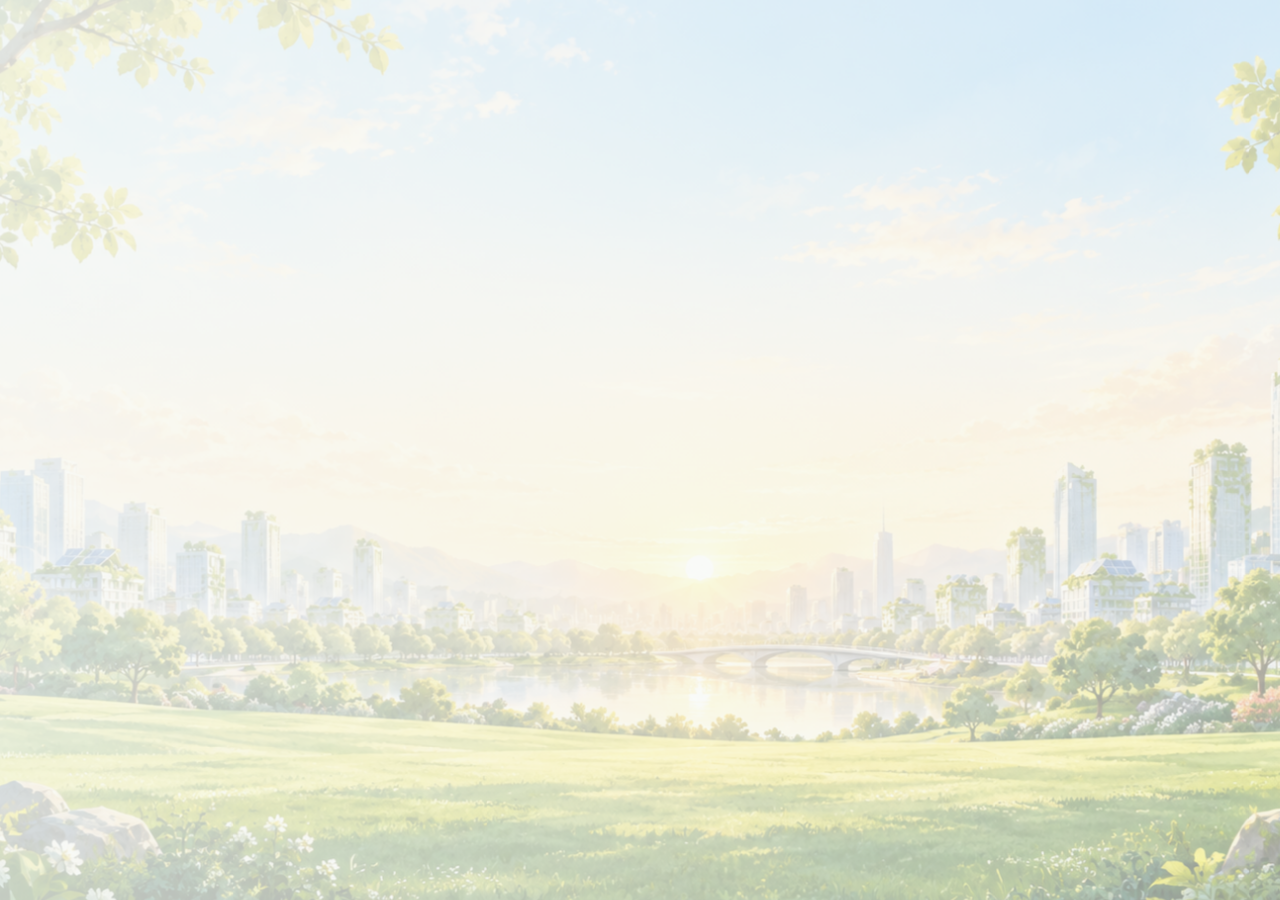
<file: index.html>
<!doctype html>
<html lang="en">
<head>
  <meta charset="utf-8" />
  <meta name="viewport" content="width=device-width, initial-scale=1, viewport-fit=cover" />
  <meta name="theme-color" content="#0b7a3b" />
  <meta name="description" content="Recity — reuse it or report it." />
  <link rel="manifest" href="manifest.json" />
  <link rel="icon" href="assets/icons/recity-mark.svg" type="image/svg+xml" />
  <link rel="stylesheet" href="css/variables.css" />
  <link rel="stylesheet" href="css/base.css" />
  <link rel="stylesheet" href="css/recity-background.css" />
  <link rel="stylesheet" href="css/components.css" />
  <link rel="stylesheet" href="css/live.css" />
  <link rel="stylesheet" href="css/responsive.css" />
  <title>Recity — Reuse it or report it</title>
</head>
<body>
  <a class="skip-link" href="#app">Skip to content</a>
  <div id="app" aria-live="polite"></div>
  <div id="toast-region" class="toast-region" aria-live="assertive" aria-atomic="true"></div>
  <script type="module" src="js/app.js"></script>
</body>
</html>
</file>
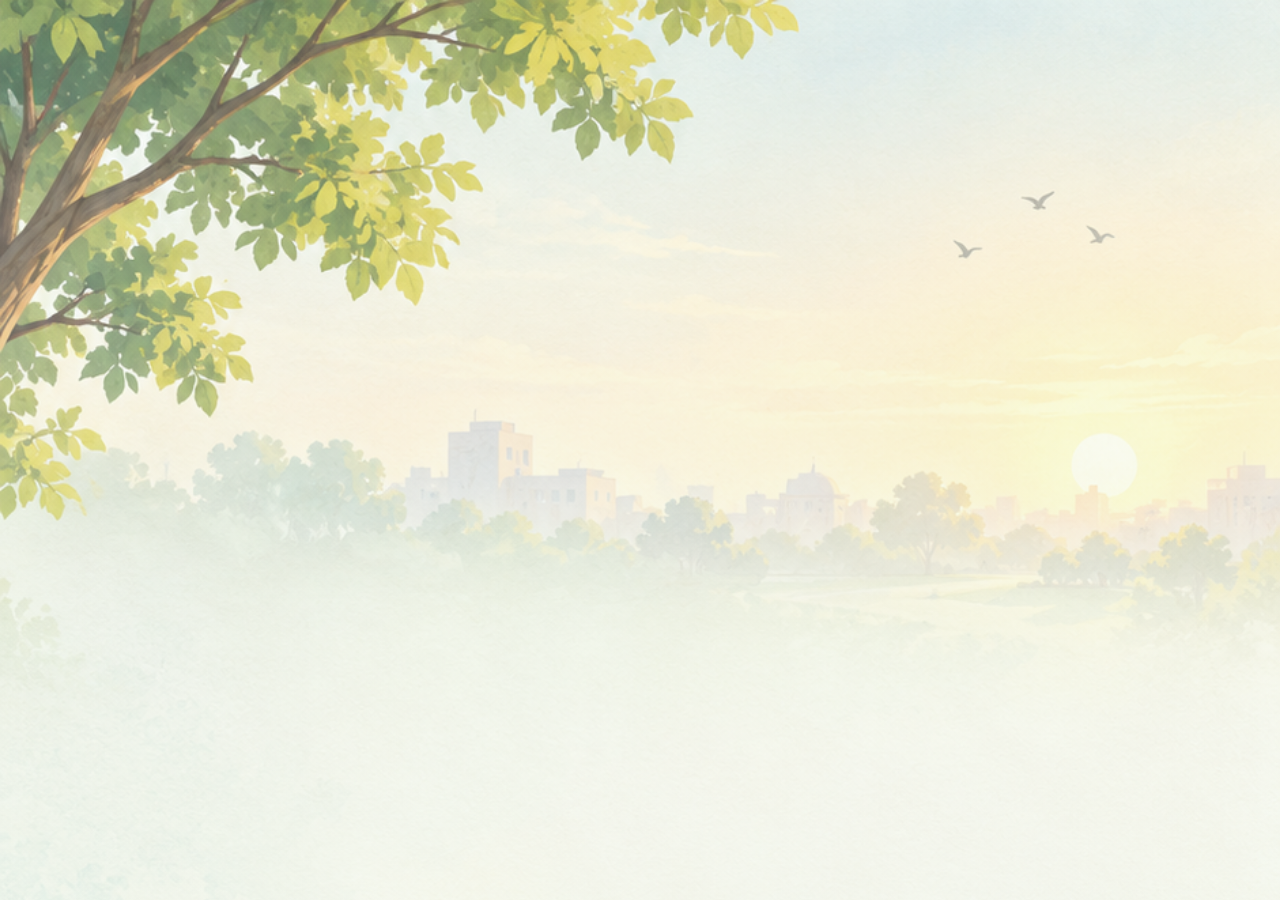
<file: operations/index.html>
<!doctype html>
<html lang="en">
<head>
  <meta charset="utf-8">
  <meta name="viewport" content="width=device-width, initial-scale=1, viewport-fit=cover">
  <meta name="theme-color" content="#08743a">
  <meta name="description" content="ReCity Operations — mobile waste collection dispatch.">
  <link rel="stylesheet" href="css/styles.css">
  <link rel="stylesheet" href="css/entry.css">
  <link rel="stylesheet" href="css/workflow.css">
  <link rel="stylesheet" href="css/theme.css">
  <link rel="stylesheet" href="css/birds.css">
  <link rel="stylesheet" href="css/theme-contrast.css">
  <title>ReCity Operations</title>
</head>
<body>
  <div class="city-sky" aria-hidden="true"><span class="bird bird-one">🕊</span><span class="bird bird-two">🕊</span><span class="bird bird-three">🕊</span></div>
  <main id="app" aria-live="polite"></main>
  <div id="toast" class="toast" role="status" aria-live="polite"></div>
  <script type="module" src="js/app.js"></script>
</body>
</html>
</file>
<file: css/variables.css>
:root { --primary:#0b7a3b; --primary-2:#22c55e; --primary-soft:#e8f7ec; --bg:#f8faf7; --surface:#fff; --surface-2:#f1f5f2; --text:#111827; --muted:#667085; --line:#e5e9e5; --success:#16a34a; --warning:#d97706; --danger:#dc2626; --danger-soft:#fff0ee; --shadow:0 12px 34px rgba(25,52,35,.09); --radius:20px; --radius-sm:13px; --font:Inter, ui-sans-serif, system-ui, -apple-system, BlinkMacSystemFont, "Segoe UI", sans-serif; }
[data-theme="dark"] { --bg:#101814; --surface:#18231c; --surface-2:#223127; --text:#eff7ef; --muted:#b5c2b7; --line:#314237; --primary-soft:#173e26; --danger-soft:#442625; --shadow:0 15px 36px rgba(0,0,0,.27); }
</file>
<file: css/base.css>
*{box-sizing:border-box} html{background:var(--bg)} body{margin:0;background:transparent;color:var(--text);font-family:var(--font);font-size:15px;line-height:1.5;isolation:isolate} body:before{content:"";position:fixed;z-index:0;inset:0;pointer-events:none;background:linear-gradient(120deg,rgba(248,250,247,.91),rgba(248,250,247,.7)),url("../assets/images/clean-city-background.png") center/cover no-repeat;animation:city-drift 24s ease-in-out infinite alternate;transform:scale(1.035);transform-origin:center} #app,.toast-region,.skip-link{position:relative;z-index:1} button,input,select{font:inherit} button{cursor:pointer} button:focus-visible,a:focus-visible,input:focus-visible{outline:3px solid #86efac;outline-offset:3px} .skip-link{position:absolute;left:12px;top:-50px;background:var(--text);color:var(--surface);padding:9px 14px;border-radius:8px;z-index:99}.skip-link:focus{top:10px} h1,h2,h3,p{margin-top:0} h1{font-size:clamp(1.85rem,5vw,2.6rem);line-height:1.08;letter-spacing:-.045em} h2{font-size:1.35rem;letter-spacing:-.025em} h3{font-size:1rem;margin-bottom:.4rem} p{color:var(--muted)} .app-shell{min-height:100vh;max-width:1220px;margin:auto;padding:0 16px 94px}.screen{animation:enter .25s ease}@keyframes enter{from{opacity:.1;transform:translateY(7px)}to{opacity:1;transform:none}} @keyframes city-drift{from{background-position:48% 50%;transform:scale(1.035)}to{background-position:52% 46%;transform:scale(1.08)}} .eyebrow{font-size:.72rem;font-weight:800;letter-spacing:.09em;text-transform:uppercase;color:var(--primary)} .muted{color:var(--muted)} .sr-only{position:absolute;width:1px;height:1px;padding:0;margin:-1px;overflow:hidden;clip:rect(0,0,0,0);white-space:nowrap;border:0}

[data-theme="dark"] body:before{background-image:linear-gradient(120deg,rgba(16,24,20,.89),rgba(16,24,20,.7)),url("../assets/images/clean-city-background.png");filter:saturate(.8) brightness(.65)}
@media (prefers-reduced-motion:reduce){body:before{animation:none;transform:none}.screen,.toast{animation:none}}
</file>
<file: css/recity-background.css>
/* ReCity's clean green smart-city background, kept separate for easy tuning. */
body::before {
  background-image:
    linear-gradient(120deg, rgba(248, 250, 247, .86), rgba(248, 250, 247, .58)),
    url("../assets/images/recity-smart-green-city.png");
}

[data-theme="dark"] body::before {
  background-image:
    linear-gradient(120deg, rgba(16, 24, 20, .84), rgba(16, 24, 20, .62)),
    url("../assets/images/recity-smart-green-city.png");
}
</file>
<file: css/components.css>
.topbar{height:76px;display:flex;align-items:center;justify-content:space-between;gap:12px}.brand{display:flex;align-items:center;gap:10px;font-size:1.25rem;font-weight:850;letter-spacing:-.04em}.brand-mark{width:39px;height:39px;border-radius:13px;background:var(--primary);display:grid;place-items:center;color:white;font-size:21px}.top-actions{display:flex;gap:8px;align-items:center}.icon-btn{border:1px solid var(--line);color:var(--text);background:var(--surface);border-radius:12px;min-width:41px;height:41px;padding:0 10px}.lang-btn{font-weight:750;font-size:.78rem}.hero{background:linear-gradient(135deg,#075c2e,#0b7a3b 54%,#1aae5a);color:#fff;border-radius:27px;padding:27px;position:relative;overflow:hidden;box-shadow:var(--shadow)}.hero:after{content:"";position:absolute;width:200px;height:200px;border:35px solid rgba(255,255,255,.11);border-radius:50%;right:-77px;top:-70px}.hero p{color:#e9f8ec;max-width:430px}.hero h1{max-width:450px;margin:6px 0 13px}.hero .eyebrow{color:#bdf8c9}.btn{border:0;border-radius:13px;padding:13px 17px;min-height:47px;font-weight:800;transition:.18s transform,.18s background;display:inline-flex;align-items:center;justify-content:center;gap:8px;text-decoration:none}.btn:hover{transform:translateY(-1px)}.btn-primary{background:var(--primary);color:#fff}.hero .btn-primary{background:#fff;color:#087139}.btn-secondary{background:var(--primary-soft);color:var(--primary)}.btn-ghost{background:transparent;color:var(--text);border:1px solid var(--line)}.btn-danger{background:var(--danger);color:white}.btn-wide{width:100%}.section{margin-top:28px}.section-title{display:flex;justify-content:space-between;align-items:center;gap:10px;margin-bottom:13px}.section-title h2{margin:0}.text-link{border:0;background:none;color:var(--primary);font-weight:750;padding:6px}.card{background:var(--surface);border:1px solid var(--line);box-shadow:var(--shadow);border-radius:var(--radius);padding:18px}.identity{display:flex;align-items:center;gap:13px}.avatar{width:53px;height:53px;border-radius:18px;display:grid;place-items:center;background:var(--primary-soft);font-size:27px;flex:none}.identity h3{margin:0}.identity p{font-size:.84rem;margin:2px 0 0}.points{margin-left:auto;text-align:right}.points strong{color:var(--primary);font-size:1.14rem}.metric-grid{display:grid;grid-template-columns:repeat(3,1fr);gap:9px}.metric{background:var(--surface);border:1px solid var(--line);border-radius:15px;padding:13px 10px}.metric strong{display:block;font-size:1.1rem}.metric span{font-size:.72rem;color:var(--muted);line-height:1.2;display:block;margin-top:3px}.action-grid{display:grid;grid-template-columns:repeat(4,1fr);gap:9px}.quick-action{min-height:89px;border:1px solid var(--line);background:var(--surface);color:var(--text);border-radius:15px;padding:10px 5px;font-size:.72rem;font-weight:750}.quick-action span{font-size:20px;display:block;margin-bottom:5px}.activity{display:flex;gap:11px;align-items:center;padding:11px 0;border-bottom:1px solid var(--line)}.activity:last-child{border:0}.activity-icon{width:35px;height:35px;border-radius:11px;background:var(--surface-2);display:grid;place-items:center}.activity div{flex:1}.activity p{font-size:.78rem;margin:1px 0}.bottom-nav{position:fixed;z-index:5;bottom:0;left:0;right:0;background:color-mix(in srgb,var(--surface) 94%,transparent);backdrop-filter:blur(15px);border-top:1px solid var(--line);display:flex;justify-content:center}.bottom-nav-inner{display:flex;max-width:600px;flex:1;justify-content:space-around}.nav-item{border:0;background:transparent;color:var(--muted);min-height:70px;min-width:64px;font-size:.66rem;font-weight:700}.nav-item span{font-size:19px;display:block}.nav-item.active{color:var(--primary)}.page-head{display:flex;gap:13px;align-items:center;margin:14px 0 21px}.back-btn{border:0;background:var(--surface);color:var(--text);border:1px solid var(--line);height:42px;width:42px;border-radius:13px;font-size:20px}.page-head h1{font-size:1.6rem;margin:0}.photo-stage{min-height:280px;border-radius:24px;border:2px dashed #9bcaaa;background:linear-gradient(145deg,var(--primary-soft),var(--surface));display:flex;align-items:center;justify-content:center;flex-direction:column;text-align:center;padding:24px}.photo-stage .photo-emoji{font-size:56px}.photo-stage p{max-width:280px;margin:8px 0 0}.button-stack{display:grid;gap:10px;margin-top:16px}.preview-photo,.waste-photo{width:100%;height:235px;object-fit:cover;border-radius:20px;background:linear-gradient(145deg,#70b898,#d7e8d7);display:grid;place-items:center;font-size:64px}.preview-photo{position:relative;overflow:hidden}.preview-photo:before,.waste-photo:before{content:"♻";color:white;text-shadow:0 3px 8px #1b5d38}.loading{text-align:center;padding:43px 15px}.spinner{width:54px;height:54px;border:5px solid var(--primary-soft);border-top-color:var(--primary);border-radius:50%;margin:0 auto 23px;animation:spin .8s linear infinite}@keyframes spin{to{transform:rotate(360deg)}}.stages{margin:22px auto 0;max-width:340px;text-align:left}.stage{display:flex;gap:10px;padding:10px;color:var(--muted)}.stage.active{color:var(--primary);font-weight:750}.stage.active:before{content:"✓";color:white;background:var(--primary);width:22px;height:22px;border-radius:50%;display:grid;place-items:center;font-size:.7rem}.stage:not(.active):before{content:"";width:20px;height:20px;border:1px solid var(--line);border-radius:50%}.analysis-banner{background:var(--primary-soft);border-radius:16px;padding:14px;color:var(--text)}.analysis-banner p{margin:3px 0 0}.waste-item{display:flex;gap:12px;padding:14px 0;border-bottom:1px solid var(--line)}.waste-item:last-child{border:0}.waste-thumb{height:52px;width:52px;border-radius:14px;display:grid;place-items:center;background:var(--surface-2);font-size:26px}.waste-item div{flex:1}.waste-item h3{margin:0}.waste-item p{margin:2px 0;font-size:.8rem}.badge{font-size:.69rem;padding:4px 8px;border-radius:999px;font-weight:800;white-space:nowrap;align-self:start}.badge.success{background:#dcfce7;color:#166534}.badge.warning{background:#fef3c7;color:#92400e}.badge.danger{background:#fee2e2;color:#991b1b}.badge.neutral{background:var(--surface-2);color:var(--muted)}.detail-grid{display:grid;grid-template-columns:repeat(2,1fr);gap:9px}.detail{background:var(--surface-2);padding:11px;border-radius:12px}.detail span{display:block;font-size:.7rem;color:var(--muted)}.detail strong{font-size:.86rem}.info-block{padding:15px 0;border-bottom:1px solid var(--line)}.info-block:last-child{border:0}.idea{border-radius:14px;background:var(--surface-2);padding:12px;margin-top:8px}.idea small{color:var(--muted);display:block;margin-top:3px}.warning-box{background:var(--danger-soft);border:1px solid #fecaca;color:var(--text);border-radius:15px;padding:15px}.warning-box p{color:inherit;margin:5px 0 0}.choice-grid{display:grid;gap:10px}.choice{border:1px solid var(--line);border-radius:16px;background:var(--surface);text-align:left;padding:15px;color:var(--text)}.choice.selected{border:2px solid var(--primary);background:var(--primary-soft)}.choice strong{display:block}.choice span{color:var(--muted);font-size:.84rem}.chip-row{display:flex;flex-wrap:wrap;gap:8px}.chip{border:1px solid var(--line);background:var(--surface);color:var(--text);padding:9px 12px;border-radius:999px;font-weight:700;font-size:.82rem}.chip.selected{background:var(--primary);border-color:var(--primary);color:white}.step{display:flex;gap:12px;margin:16px 0}.step-num{width:28px;height:28px;background:var(--primary);color:white;border-radius:50%;display:grid;place-items:center;font-weight:800;flex:none}.form-field{display:grid;gap:6px;margin-bottom:14px}.form-field label{font-weight:750;font-size:.84rem}.form-field input,.form-field select{border:1px solid var(--line);background:var(--surface);color:var(--text);padding:12px;border-radius:12px;width:100%}.map{height:205px;border-radius:18px;background:#dceedd;overflow:hidden;position:relative;background-image:linear-gradient(27deg,transparent 47%,#c6d9c5 48%,#c6d9c5 51%,transparent 52%),linear-gradient(118deg,transparent 42%,#c4dbc7 43%,#c4dbc7 47%,transparent 48%)}.map:after{content:"";position:absolute;background:#75b58a;width:250px;height:25px;transform:rotate(-26deg);top:87px;left:-22px;border-radius:30px;opacity:.8}.marker{position:absolute;z-index:1;display:grid;place-items:center;width:30px;height:30px;background:var(--danger);color:white;border:3px solid white;border-radius:50%}.report-card{display:flex;gap:12px;align-items:center;padding:12px 0;border-bottom:1px solid var(--line)}.report-card:last-child{border:0}.report-img{width:57px;height:57px;border-radius:14px;background:var(--surface-2);display:grid;place-items:center;font-size:27px}.report-card div{flex:1}.report-card h3{margin:0;font-size:.92rem}.report-card p{font-size:.76rem;margin:2px 0}.success-hero{text-align:center;padding:22px}.success-mark{width:66px;height:66px;border-radius:50%;background:#dcfce7;color:var(--success);display:grid;place-items:center;font-size:34px;margin:0 auto 14px}.progress-track{height:9px;background:var(--surface-2);border-radius:999px;overflow:hidden}.progress-fill{height:100%;background:linear-gradient(90deg,var(--primary),var(--primary-2));border-radius:inherit}.impact-hero{background:linear-gradient(135deg,#e3f8e8,#fff3d4);border-radius:22px;padding:19px}.impact-hero h2{font-size:2rem;margin:0}.municipal-layout{display:grid;gap:18px}.dashboard-kpis{display:grid;grid-template-columns:repeat(2,1fr);gap:10px}.kpi{padding:15px;border-radius:16px;background:var(--surface);border:1px solid var(--line)}.kpi strong{font-size:1.6rem;display:block}.kpi span{font-size:.78rem;color:var(--muted)}.alert{display:flex;gap:10px;align-items:center;background:#fff7df;border:1px solid #f6d878;color:#674e00;padding:12px;border-radius:14px}.alert p{color:inherit;font-size:.8rem;margin:1px 0}.municipal-list .report-card{cursor:pointer}.toast-region{position:fixed;z-index:20;bottom:92px;left:16px;right:16px;pointer-events:none}.toast{max-width:420px;margin:auto;background:#123a24;color:#fff;padding:13px 16px;border-radius:14px;box-shadow:var(--shadow);animation:enter .2s ease}.empty{text-align:center;padding:35px 15px}.empty div{font-size:36px}.empty p{max-width:290px;margin:auto}.segmented{display:flex;padding:4px;background:var(--surface-2);border-radius:12px;gap:4px}.segmented button{flex:1;border:0;background:transparent;color:var(--muted);padding:8px;border-radius:9px;font-weight:750;font-size:.8rem}.segmented button.active{background:var(--surface);color:var(--primary);box-shadow:0 1px 3px rgba(0,0,0,.08)}
</file>
<file: css/live.css>
.preview-photo.has-image:before { display: none; }
.preview-photo img { position: absolute; inset: 0; width: 100%; height: 100%; object-fit: cover; }
</file>
<file: css/responsive.css>
@media (min-width:700px){.app-shell{padding:0 30px 40px}.bottom-nav{display:none}.hero{padding:39px}.home-grid{display:grid;grid-template-columns:1.15fr .85fr;gap:17px}.home-grid .section{margin-top:0}.quick-action{min-height:100px}.municipal-layout{grid-template-columns:1.1fr .9fr}.dashboard-kpis{grid-template-columns:repeat(4,1fr)}.map{height:330px}.photo-stage{min-height:350px}.detail-grid{grid-template-columns:repeat(3,1fr)}}
@media (min-width:980px){.app-shell{padding:0 48px 55px}.citizen-content{max-width:760px;margin:auto}.municipal-content{max-width:none}.hero h1{font-size:3rem}.topbar{height:88px}.action-grid{gap:12px}}
</file>
<file: operations/css/styles.css>
:root{--green:#08743a;--green-2:#159451;--soft:#e8f7eb;--bg:#f5f9f5;--ink:#102218;--muted:#657668;--line:#dce8de;--card:#fff;--warning:#a46309;--warning-soft:#fff4db;--danger:#c44536;--shadow:0 12px 28px rgba(21,65,35,.1);font-family:Inter,ui-sans-serif,system-ui,-apple-system,"Segoe UI",sans-serif;color:var(--ink);background:var(--bg)}*{box-sizing:border-box}body{margin:0;background:linear-gradient(145deg,#f8fbf7,#eef7ef);min-height:100vh}button{font:inherit;cursor:pointer}button:focus-visible{outline:3px solid #76d894;outline-offset:3px}.shell{width:min(100%,720px);min-height:100vh;margin:auto;background:var(--bg);padding:16px 16px 88px}.top{display:flex;align-items:center;justify-content:space-between;gap:14px;margin:6px 0 20px}.brand{display:flex;align-items:center;gap:9px;font-size:19px;font-weight:850;letter-spacing:-.04em;color:var(--green)}.mark{display:grid;place-items:center;width:33px;height:33px;border-radius:10px;background:var(--green);color:white}.mode{border:1px solid var(--line);background:var(--card);color:var(--green);padding:9px 11px;border-radius:10px;font-size:12px;font-weight:800}.eyebrow{font-size:11px;letter-spacing:.09em;text-transform:uppercase;font-weight:850;color:var(--green);margin:0 0 6px}h1{font-size:28px;line-height:1.05;letter-spacing:-.055em;margin:0 0 8px}h2{font-size:17px;letter-spacing:-.025em;margin:0}p{color:var(--muted);font-size:13px;line-height:1.5;margin:0}.availability{display:flex;align-items:center;justify-content:space-between;background:var(--soft);border:1px solid #cbe9d0;border-radius:16px;padding:14px;margin:20px 0 14px}.availability b{display:block;color:var(--green);font-size:14px}.availability small{display:block;color:var(--muted);font-size:11px;margin-top:3px}.switch{width:47px;height:27px;border:0;border-radius:999px;padding:3px;background:#aebbb0}.switch.on{background:var(--green)}.switch i{display:block;width:21px;height:21px;border-radius:50%;background:white;transition:transform .18s}.switch.on i{transform:translateX(20px)}.map{height:190px;border-radius:20px;position:relative;overflow:hidden;background:linear-gradient(29deg,transparent 46%,#d1dbcf 47%,#d1dbcf 51%,transparent 52%),linear-gradient(117deg,transparent 43%,#e2e9dc 44%,#e2e9dc 48%,transparent 49%),#e8f0e4}.map:before{content:"";position:absolute;inset:0;background:radial-gradient(circle at 18% 24%,#acd6aa 0 25px,transparent 26px),radial-gradient(circle at 80% 35%,#b7dbb4 0 36px,transparent 37px),radial-gradient(circle at 66% 83%,#afd2a9 0 38px,transparent 39px)}.map-label{position:absolute;z-index:1;left:13px;top:13px;background:#ffffffd9;border-radius:9px;padding:6px 8px;font-size:10px;font-weight:800;color:#52705a}.pin{position:absolute;z-index:2;width:27px;height:27px;border-radius:50% 50% 50% 0;transform:rotate(-45deg);background:var(--green);box-shadow:0 4px 9px #153d2555}.pin:after{content:"";position:absolute;width:8px;height:8px;border-radius:50%;background:white;left:10px;top:10px}.pin.report{left:59%;top:38%;background:var(--danger)}.radius{position:absolute;left:17%;top:38%;width:136px;height:136px;border:2px solid #07803e66;border-radius:50%;background:#07803e17}.card{background:var(--card);border:1px solid var(--line);box-shadow:var(--shadow);border-radius:17px;padding:15px;margin-top:14px}.section-head{display:flex;justify-content:space-between;align-items:center;gap:10px;margin:22px 0 8px}.pill{font-size:10px;font-weight:850;padding:4px 7px;border-radius:999px;background:var(--soft);color:var(--green)}.alert-card{border-color:#f0d191;background:linear-gradient(130deg,#fffaf0,#fff)}.alert-card .distance{font-size:12px;font-weight:800;color:var(--warning)}.alert-card h2{margin:7px 0 5px}.actions{display:flex;gap:9px;margin-top:13px}.btn{border:0;border-radius:12px;padding:12px 14px;font-weight:800;font-size:13px;min-height:44px}.btn.primary{background:var(--green);color:white}.btn.secondary{background:transparent;border:1px solid var(--green);color:var(--green)}.actions .btn{flex:1}.task{display:flex;gap:11px;align-items:center;padding:12px 0;border-bottom:1px solid #edf1ed}.task:last-child{border:0;padding-bottom:0}.task-icon{width:40px;height:40px;border-radius:13px;background:var(--soft);display:grid;place-items:center;font-size:20px}.task div{flex:1}.task b{display:block;font-size:13px}.task small{font-size:11px;color:var(--muted)}.nav{position:fixed;z-index:4;bottom:0;left:0;right:0;display:flex;justify-content:center;background:#ffffffed;backdrop-filter:blur(12px);border-top:1px solid var(--line)}.nav-inner{width:min(100%,720px);display:flex;justify-content:space-around}.nav button{border:0;background:transparent;color:var(--muted);padding:11px 7px 10px;min-width:62px;font-size:10px;font-weight:750}.nav button span{display:block;font-size:19px;margin-bottom:2px}.nav button.active{color:var(--green)}.map-large{height:255px}.report-list{display:grid;gap:9px;margin-top:14px}.report{border:1px solid var(--line);border-radius:14px;padding:13px;background:var(--card)}.report b{display:block;font-size:13px}.report small{display:block;color:var(--muted);margin:4px 0 9px;font-size:11px}.report footer{display:flex;justify-content:space-between;align-items:center;gap:8px}.status{font-size:10px;font-weight:800;padding:4px 7px;border-radius:999px;background:var(--warning-soft);color:var(--warning)}.status.assigned{background:var(--soft);color:var(--green)}.assign{border:1px solid var(--green);background:transparent;color:var(--green);border-radius:9px;padding:7px 9px;font-size:11px;font-weight:800}.points{text-align:center;padding:23px;background:linear-gradient(135deg,#e3f7e7,#f8fff8)}.points strong{display:block;font-size:38px;color:var(--green);letter-spacing:-.06em}.points small{color:var(--muted);font-size:12px}.progress{height:8px;background:#dcecdf;border-radius:999px;overflow:hidden;margin:13px 0 5px}.progress i{display:block;height:100%;width:55%;background:linear-gradient(90deg,var(--green),var(--green-2));border-radius:inherit}.empty{padding:42px 15px;text-align:center}.empty div{font-size:40px}.toast{position:fixed;z-index:10;left:50%;bottom:78px;transform:translateX(-50%);width:min(90%,390px);background:#153d25;color:white;border-radius:12px;padding:12px 14px;font-size:12px;font-weight:700;box-shadow:var(--shadow);opacity:0;pointer-events:none;transition:.2s}.toast.show{opacity:1}@media(min-width:700px){.shell{padding-top:28px}.map{height:260px}.nav{display:none}.shell{padding-bottom:40px}}
</file>
<file: operations/css/entry.css>
.entry{padding-top:26px}.entry-option{width:100%;display:flex;align-items:center;gap:12px;text-align:left;margin-top:14px;padding:16px;border:1px solid var(--line);border-radius:18px;background:var(--card);box-shadow:var(--shadow);color:var(--ink)}.entry-option:hover{border-color:#91cda0;transform:translateY(-1px)}.entry-option .entry-icon{display:grid;place-items:center;flex:none;width:45px;height:45px;border-radius:14px;background:var(--soft);color:var(--green);font-size:22px}.entry-option span:nth-child(2){flex:1}.entry-option b{display:block;font-size:15px}.entry-option small{display:block;margin-top:4px;color:var(--muted);font-size:11px;line-height:1.4}.entry-option i{font-style:normal;color:var(--green);font-size:19px}.entry-note{margin-top:22px;padding:13px;border-radius:14px;background:var(--soft);color:#426449;font-size:11px;line-height:1.45}
</file>
<file: operations/css/workflow.css>
.join{padding-top:26px}.join label{display:block;font-size:12px;font-weight:800;margin-bottom:7px}.join input{width:100%;border:1px solid var(--line);border-radius:12px;background:#fff;padding:13px;font:inherit;font-size:14px;color:var(--ink)}.wide{width:100%;margin-top:12px}.status-card{text-align:center;padding:27px 18px}.status-card>div{font-size:36px;color:var(--green);margin-bottom:8px}.status-card h2{margin-bottom:7px}.mini{min-height:auto;padding:7px 10px;font-size:11px}.compact{padding:22px 15px}.compact div{font-size:27px}
</file>
<file: operations/css/theme.css>
body{background:linear-gradient(180deg,rgba(247,251,247,.73),rgba(238,247,239,.9)),url("../assets/city-sunrise.png") center top/cover fixed no-repeat}.shell{position:relative;z-index:1;background:rgba(245,249,245,.79);backdrop-filter:blur(4px)}.top{padding:9px 10px;border-radius:16px;background:rgba(255,255,255,.7);backdrop-filter:blur(10px)}.card,.report{background:rgba(255,255,255,.88);backdrop-filter:blur(8px)}.city-sky{position:fixed;inset:0;z-index:0;pointer-events:none;overflow:hidden}.bird{position:absolute;top:13%;font-size:18px;opacity:.55;filter:grayscale(1);animation:bird-flight 20s linear infinite}.bird-one{left:-8%;animation-delay:-4s}.bird-two{left:-24%;top:18%;font-size:13px;animation-delay:-11s}.bird-three{left:-42%;top:11%;font-size:11px;animation-delay:-16s}@keyframes bird-flight{0%{transform:translateX(0) translateY(0) rotate(5deg)}25%{transform:translateX(33vw) translateY(-12px) rotate(-4deg)}50%{transform:translateX(66vw) translateY(5px) rotate(5deg)}75%{transform:translateX(100vw) translateY(-7px) rotate(-3deg)}100%{transform:translateX(135vw) translateY(0) rotate(5deg)}}@media(prefers-reduced-motion:reduce){.bird{animation:none;display:none}.shell{backdrop-filter:none}.card,.report{backdrop-filter:none}}
</file>
<file: operations/css/birds.css>
.city-sky{z-index:3}.bird{opacity:.8;filter:none;top:9%;font-size:25px;text-shadow:0 2px 8px rgba(44,77,48,.16);animation-name:visible-bird-flight}.bird-one{left:-10%;animation-duration:17s}.bird-two{left:-28%;top:16%;font-size:19px;animation-duration:23s}.bird-three{left:-54%;top:12%;font-size:15px;animation-duration:29s}@keyframes visible-bird-flight{0%{transform:translateX(0) translateY(0) rotate(6deg)}20%{transform:translateX(25vw) translateY(-17px) rotate(-6deg)}45%{transform:translateX(58vw) translateY(6px) rotate(5deg)}70%{transform:translateX(92vw) translateY(-12px) rotate(-5deg)}100%{transform:translateX(140vw) translateY(3px) rotate(6deg)}}
</file>
<file: operations/css/theme-contrast.css>
body{background:linear-gradient(180deg,rgba(247,251,247,.24),rgba(238,247,239,.46)),url("../assets/city-sunrise.png") center top/cover fixed no-repeat}.shell{background:rgba(245,249,245,.43)}.top{background:rgba(255,255,255,.84)}.card,.report{background:rgba(255,255,255,.91)}
</file>
